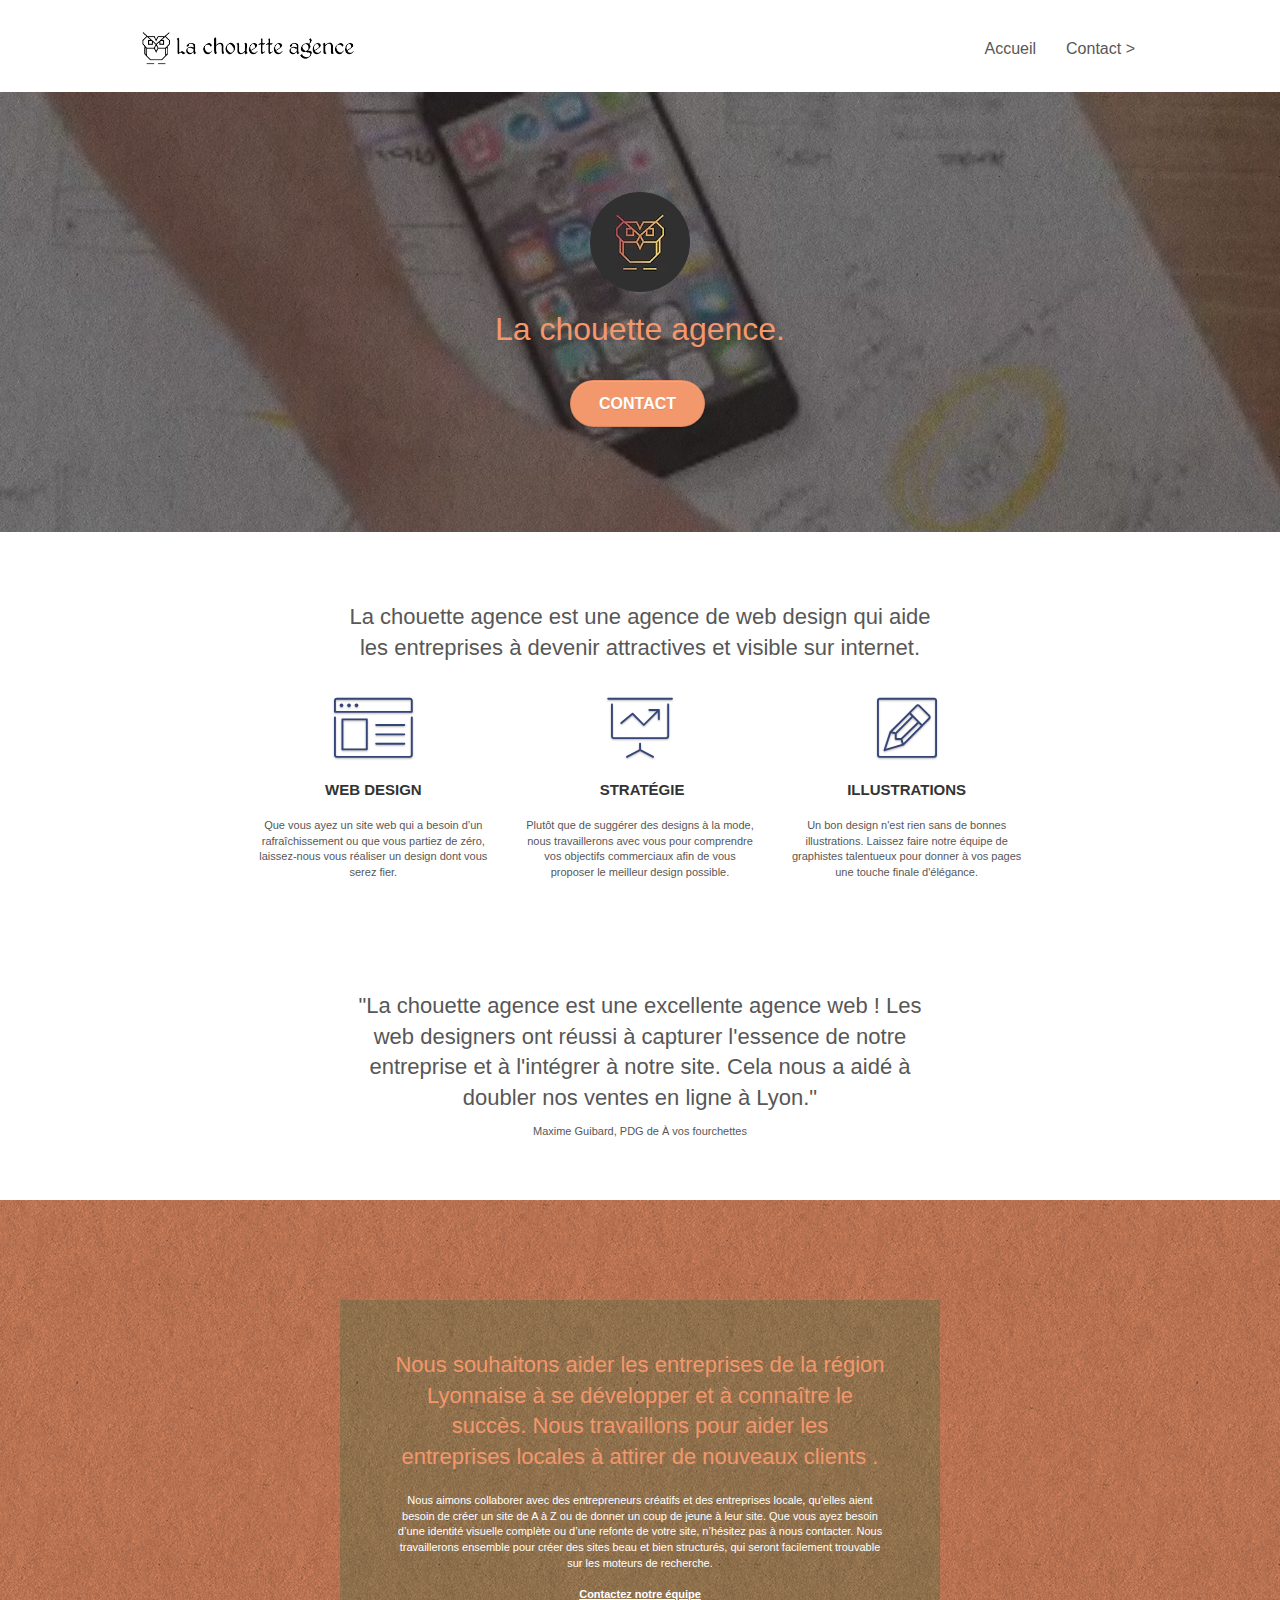
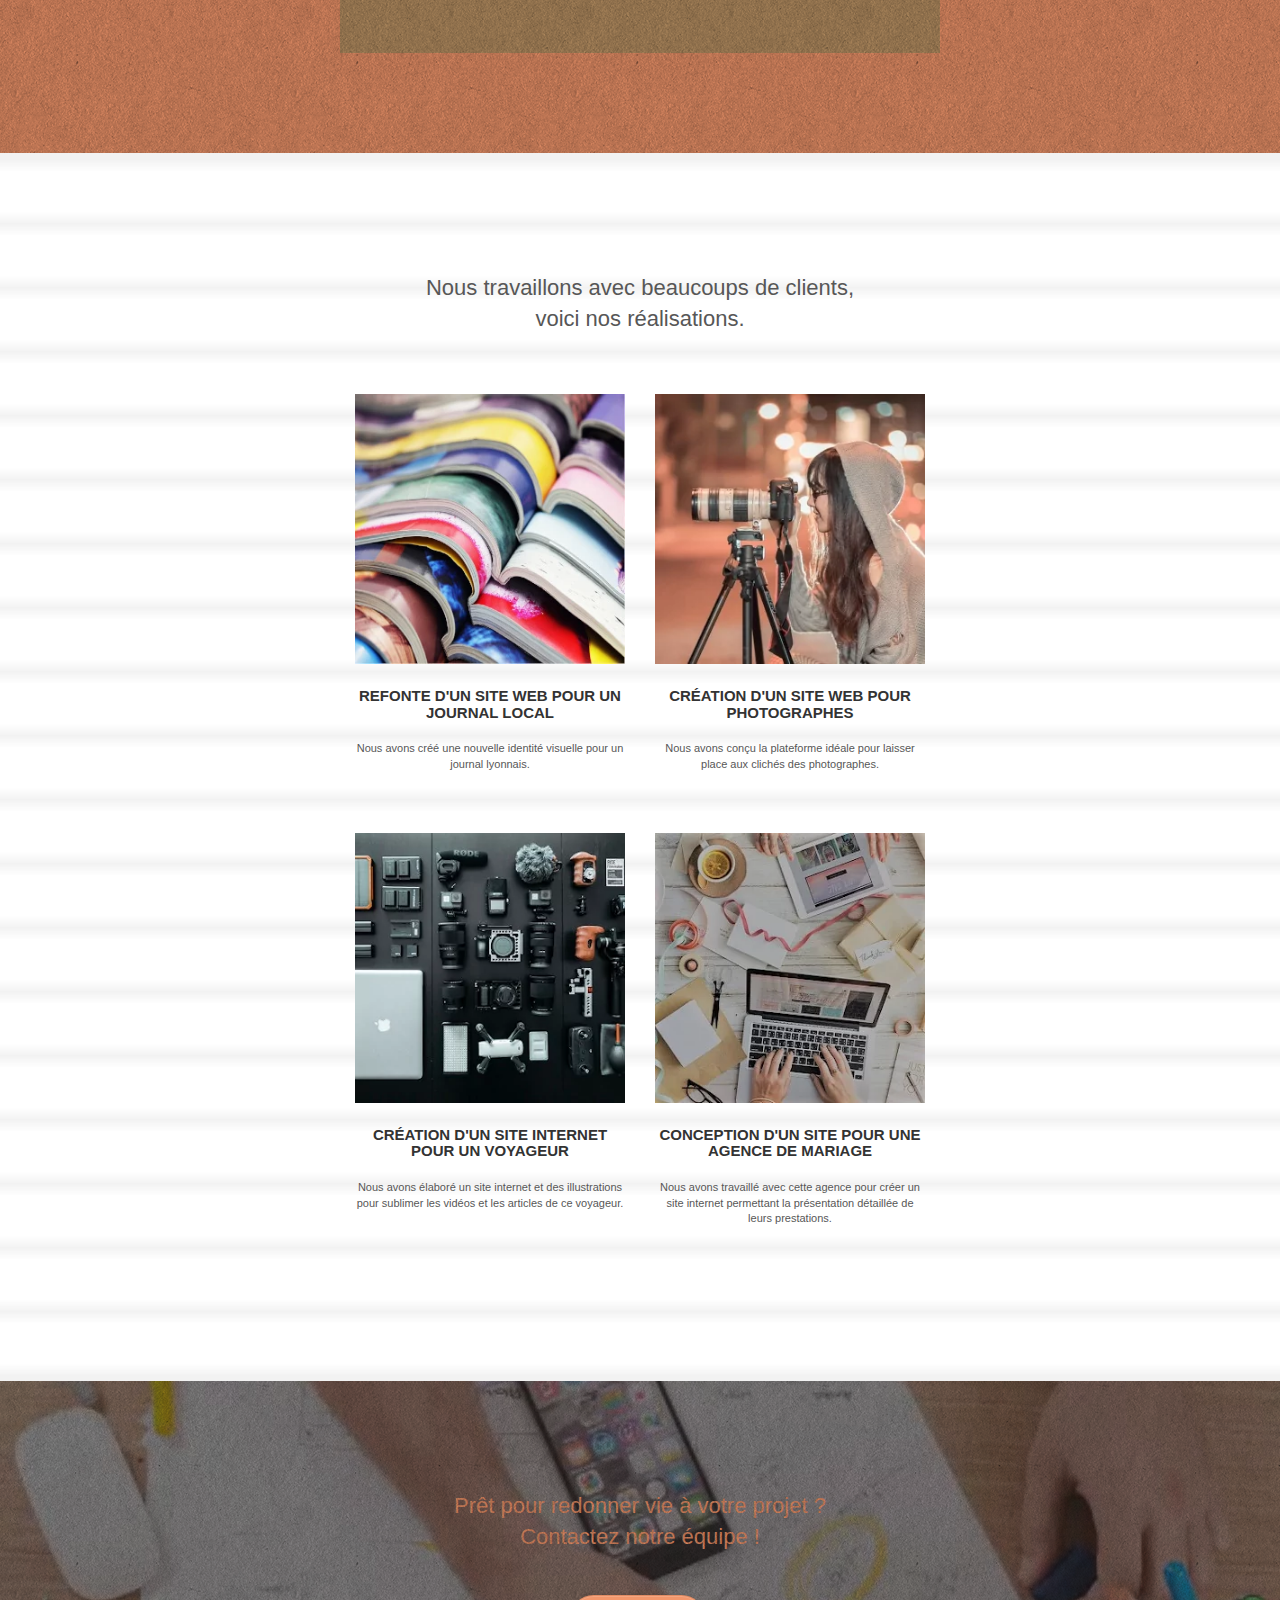
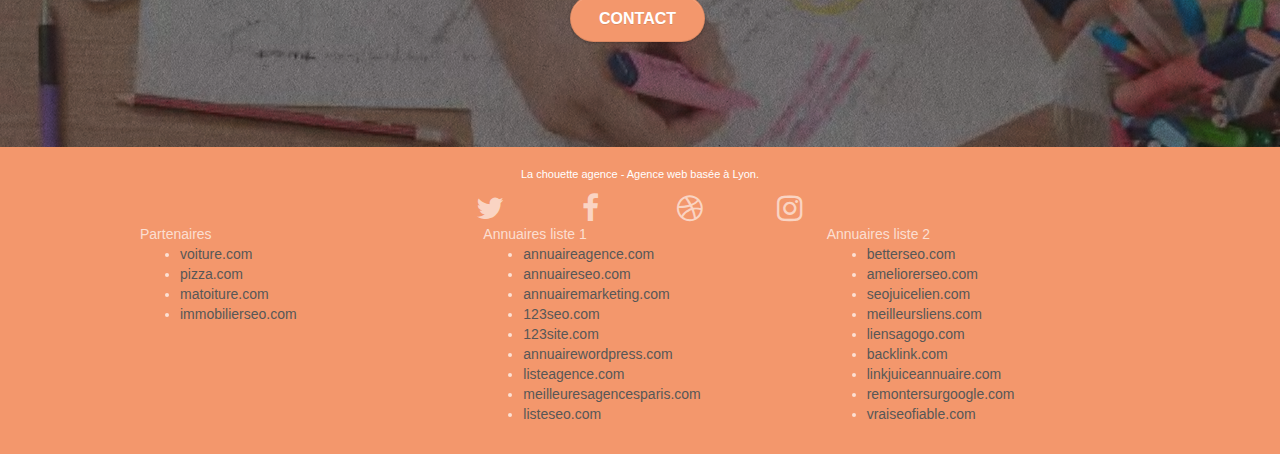
<file: index.html>
<!doctype html>
<html lang="fr">
<head>
    <meta charset="utf-8">
    <meta name="keywords" content="entrprise webdesign à lyon, stratégie web, web design, illustrations, design de site web">
    <meta name="description" content="La chouette agence est une agence de web design qui aide les entreprises à devenir attractives et visible sur internet">
    <meta name="viewport" content="width=device-width, initial-scale=1.0, viewport-fit=cover">
	<meta name="robots" content="index,follow" />
    <link rel="shortcut icon" type="image/png" href="favicon.jpg">
    
	<link rel="stylesheet" type="text/css" href="./css/bootstrap-min.css">
	<link rel="stylesheet" type="text/css" href="style-min.css">
	<link rel="stylesheet" type="text/css" href="./css/font-awesome-min.css">
	<link rel="stylesheet" type="text/css" href="./css/et-line-min.css">
	
	
 
	

    <title>La chouette agence, entreprise webdesign à Lyon</title>

    
<!-- Analytics -->
 
<!-- Analytics END -->
    
</head>
<body>
<!-- Principal conteneur -->
<main class="page-container">
    
<!-- bloc-0 -->
<header class="bloc bgc-white l-bloc " id="bloc-0">
	<div class="container bloc-sm">

		<nav class="navbar row">
			<div class="navbar-header">
				<a class="navbar-brand" href="index.html"><img src="img/la-chouette-agence.webp" alt="paris web design logo agence web meilleure agence" height="40" /></a>
				<button id="nav-toggle" type="button" class="ui-navbar-toggle navbar-toggle" data-toggle="collapse" data-target=".navbar-1">
					<span class="sr-only">Toggle navigation</span><span class="icon-bar"></span><span class="icon-bar"></span><span class="icon-bar"></span>
				</button>
			</div>
			<div class="collapse navbar-collapse navbar-1 special-dropdown-nav">
				<ul class="site-navigation nav navbar-nav">
					<li>
						<a href="index.html">Accueil</a>
					</li>
					<li>
					</li>
					<li>
						<a href="contact.html">Contact &gt;</a>
					</li>
				</ul>
			</div>
		</nav>
	</div>
</header>
<!-- bloc-0 END -->

<!-- bloc-1-presentation -->
<article class="bloc bgc-dark-slate-blue bg-banniere d-bloc bg-t-edge bloc-bg-texture texture-paper b-parallax" id="bloc-1-hero">
	<div class="container bloc-lg">
		<div class="row tight-width-whitespace">
			<div class="col-sm-12">
				<img src="img/logo.webp" class="center-block image-resize-mode" width="100" alt="La chouette agence, agence web paris, création logo paris" />
				<h1 class="text-center hero-bloc-text tc-white ">
					La chouette agence.
				</h1>
				<div class="text-center">
					<a href="contact.html" class="btn btn-lg btn-clean btn-rd cta-hero btn-atomic-tangerine" id="cta-hero">Contact</a>
				</div>
			</div>
		</div>
	</div>
</article>
<!-- bloc-1-presentation END -->

<!-- bloc-2-services -->
<article class="bloc bgc-white l-bloc" id="bloc-2-services">
	<div class="container bloc-md">
		<div class="row">
			<div class="col-sm-12 text-center">
				<h2>La chouette agence est une agence de web design qui aide<br/>
					les entreprises à devenir attractives et visible sur internet.</h2>
			</div>
		</div>
		<div class="row voffset-lg med-width-whitespace">
			<div class="col-sm-4">
				<div class="text-center">
					<span class="et-icon-browser sm-shadow icon-dark-slate-blue icons icon-lg"></span>
				</div>
				<h3 class="mg-md text-center">
					Web design
				</h3>
				<p class="text-center ">
					Que vous ayez un site web qui a besoin d&rsquo;un rafraîchissement ou que vous partiez de zéro, laissez-nous vous réaliser un design dont vous serez fier.
				</p>
			</div>
			<div class="col-sm-4">
				<div class="text-center">
					<span class="et-icon-presentation sm-shadow icon-dark-slate-blue icons icon-lg"></span>
				</div>
				<h3 class="mg-md text-center">
					&nbsp;Stratégie
				</h3>
				<p class="text-center ">
					Plutôt que de suggérer des designs à la mode, nous travaillerons avec vous pour comprendre vos objectifs commerciaux afin de vous proposer le meilleur design possible.<br>
				</p>
			</div>
			<div class="col-sm-4">
				<div class="text-center">
					<span class="et-icon-edit sm-shadow icon-dark-slate-blue icons icon-lg"></span>
				</div>
				<h3 class="mg-md text-center">
					Illustrations
				</h3>
				<p class="text-center ">
					Un bon design n'est rien sans de bonnes illustrations. Laissez faire notre équipe de graphistes talentueux pour donner à vos pages une touche finale d'élégance.
				</p>
			</div>
		</div>
		<div class="row voffset-lg voffset">
			<div class="col-xs-12 col-md-8 col-md-offset-2 text-center">
				<h2>"La chouette agence est une excellente agence web ! Les<br/>
				web designers ont réussi à capturer l'essence de notre<br/>
				entreprise et à l'intégrer à notre site. Cela nous a aidé à<br/>
				doubler nos ventes en ligne à Lyon."</h2>
				<p>Maxime Guibard, PDG de &#xC0; vos fourchettes</p>
			</div>
		</div>
	</div>
</article>
<!-- bloc-2-services END -->

<!-- bloc-3-what-i-do -->
<article class="bloc tc-white bgc-atomic-tangerine bg-presentation d-bloc bloc-bg-texture texture-paper b-parallax" id="bloc-3-what-i-do">
	<div class="container bloc-lg">
		<div class="row tight-width-whitespace black-background">
			<div class="col-sm-12">
				<h2 class="mg-md text-center tc-white">
					Nous souhaitons aider les entreprises de la région Lyonnaise à se développer et à connaître le succès. Nous travaillons pour aider les entreprises locales à attirer de nouveaux clients .<br>
				</h2>
				<p class="text-center white">
					Nous aimons collaborer avec des entrepreneurs créatifs et des entreprises locale, qu’elles aient besoin de créer un site de A à Z ou de donner un coup de jeune à leur site. Que vous ayez besoin d’une identité visuelle complète ou d’une refonte de votre site, n’hésitez pas à nous contacter. Nous travaillerons ensemble pour créer des sites beau et bien structurés, qui seront facilement trouvable sur les moteurs de recherche. <br><br><a class="ltc-white bold-link" href="contact.html">Contactez notre équipe</a><br>
				</p>
			</div>
		</div>
	</div>
</article>
<!-- bloc-3-what-i-do END -->

<!-- bloc-4-portfolio -->
<article class="bloc bgc-white bg-lines-h2-bg bg-repeat l-bloc" id="bloc-4-portfolio">
	<div class="container bloc-lg">
		<div class="row">
			<div class="col-sm-12 text-center">
				<h2>Nous travaillons avec beaucoups de clients,<br/>
				voici nos réalisations.</h2>
			</div>
		</div>
		<div class="row tight-width-whitespace portfolio-row">
			<div class="col-sm-6">
				<a href="#" data-lightbox="img/1.webp" data-gallery-id="gallery-1" data-caption="Refonte d'un site web pour un journal local" data-frame="snapshot-lb"><img src="img/1.webp" alt="paris web design logo agence web meilleure agence et refonte site web journal" class="img-responsive portfolio-thumb" /></a>
				<h3 class="mg-md text-center">
					Refonte d'un site web pour un journal local
				</h3>
				<p class="text-center">
					Nous avons créé une nouvelle identité visuelle pour un journal lyonnais.
				</p>
			</div>
			<div class="col-sm-6">
				<a href="#" data-lightbox="img/2.webp" data-gallery-id="gallery-1" data-caption="Création d'un site web pour photographes" data-frame="snapshot-lb"><img src="img/2.webp" class="img-responsive portfolio-thumb" alt="paris web design logo agence web meilleure agence, Création d'un site web pour photographes" /></a>
				<h3 class="mg-md text-center">
					Création d'un site web pour photographes
				</h3>
				<p class="text-center">
					Nous avons conçu la plateforme idéale pour laisser place aux clichés des photographes.
				</p>
			</div>
		</div>
		<div class="row tight-width-whitespace portfolio-row">
			<div class="col-sm-6">
				<a href="#" data-lightbox="img/3.webp" data-gallery-id="gallery-1" data-caption="Création d'un site internet pour un voyageur" data-frame="snapshot-lb"><img src="img/3.webp" class="img-responsive portfolio-thumb" alt="paris web design logo agence web meilleure agence, Création d'un site web pour voyageur"/></a>
				<h3 class="mg-md text-center">
					Création d'un site internet pour un voyageur
				</h3>
				<p class="text-center">
					Nous avons élaboré un site internet et des illustrations pour sublimer les vidéos et les articles de ce voyageur.
				</p>
			</div>
			<div class="col-sm-6">
				<a href="#" data-lightbox="img/4.webp" data-gallery-id="gallery-1" data-caption="Conception d'un site pour une agence de mariage" data-frame="snapshot-lb"><img src="img/4.webp" class="img-responsive portfolio-thumb" alt="paris web design logo agence web meilleure agence, Création d'un site web pour agence de mariage" /></a>
				<h3 class="mg-md text-center">
					Conception d'un site pour une agence de mariage
				</h3>
				<p class="text-center">
					Nous avons travaillé avec cette agence pour créer un site internet permettant la présentation détaillée de leurs prestations.
				</p>
			</div>
		</div>
	</div>
</article>
<!-- bloc-4-portfolio END -->

<!-- bloc-5-cta -->
<article class="bloc bgc-dark-slate-blue bg-banniere d-bloc bloc-bg-texture texture-paper" id="bloc-5-cta">
	<div class="container bloc-lg">
		<div class="row">
			<h2 class="mg-md text-center tc-white">
				Prêt pour redonner vie à votre projet ?<br>Contactez notre équipe !
			</h2>
			<div class="col-sm-12 text-center">
				<a href="contact.html" class="btn btn-atomic-tangerine btn-clean btn-rd btn-lg cta-hero">Contact</a>
			</div>
		</div>
	</div>
</article>
<!-- bloc-5-cta END -->

<!-- Footer - bloc-8 -->
<footer class="bloc bgc-atomic-tangerine d-bloc" id="bloc-8">
	<div class="container bloc-sm">
		<div class="row">
			<div class="col-sm-12">
				<p class="text-center white">
					La chouette agence - Agence web basée à Lyon.<br>
				</p>
				<div class="row row-no-gutters social">
					<div class="col-sm-3">
						<div class="text-center">
							<a class="social" href="index.html" aria-label="Twitter"><span class="fa fa-twitter icon-md"></span></a>
						</div>
					</div>
					<div class="col-sm-3">
						<div class="text-center">
							<a class="social" href="index.html" aria-label="Facebook"><span class="fa fa-facebook icon-md"></span></a>
						</div>
					</div>
					<div class="col-sm-3">
						<div class="text-center">
							<a class="social" href="index.html" aria-label="Dribble"><span class="fa fa-dribbble icon-md"></span></a>
						</div>
					</div>
					<div class="col-sm-3">
						<div class="text-center">
							<a class="social" href="index.html" aria-label="Instagram"><span class="fa fa-instagram icon-md"></span></a>
						</div>
					</div>
				</div>
				<div class="row">
					<div class="col-sm-4">
						Partenaires
							<ul>
								<li><a href="voiture.com" rel="external">voiture.com</a></li>
								<li><a href="pizza.com" rel="external">pizza.com</a></li>
								<li><a href="matoiture.com" rel="external">matoiture.com</a></li>
								<li><a href="immobilierseo.com" rel="external">immobilierseo.com</a></li>
							</ul>		
					</div>
					<div class="col-sm-4">
						Annuaires liste 1
						<ul>
							<li><a href="annuaireagence.com" rel="nofollow">annuaireagence.com</a></li>
							<li><a href="annuaireseo.com" rel="nofollow">annuaireseo.com</a></li>
							<li><a href="annuairemarketing.com" rel="nofollow">annuairemarketing.com</a></li>
							<li><a href="123seoture.com" rel="nofollow">123seo.com</a></li>
							<li><a href="123site.com" rel="nofollow">123site.com</a></li>
							<li><a href="annuairewordpress.com" rel="nofollow">annuairewordpress.com</a></li>
							<li><a href="listeagence.com" rel="nofollow">listeagence.com</a></li>
							<li><a href="meilleuresagencesparis.com" rel="nofollow">meilleuresagencesparis.com</a></li>
							<li><a href="listeseo.com" rel="nofollow">listeseo.com</a></li>
						</ul>
					</div>
					<div class="col-sm-4">
						Annuaires liste 2
						<ul>
							<li><a href="betterseo.com" rel="nofollow">betterseo.com</a></li>
							<li><a href="ameliorerseo.com" rel="nofollow">ameliorerseo.com</a></li>
							<li><a href="seojuicelien.com" rel="nofollow">seojuicelien.com</a></li>
							<li><a href="meilleursliens.com" rel="nofollow">meilleursliens.com</a></li>
							<li><a href="liensagogo.com" rel="nofollow">liensagogo.com</a></li>
							<li><a href="backlink.com" rel="nofollow">backlink.com</a></li>
							<li><a href="linkjuiceannuaire.com" rel="nofollow">linkjuiceannuaire.com</a></li>
							<li><a href="remontersurgoogle.com" rel="nofollow">remontersurgoogle.com</a></li>
							<li><a href="vraiseofiable.com" rel="nofollow">vraiseofiable.com</a></li>
						</ul>
					</div>
				</div>
			</div>
		</div>
	</div>
</footer>
<!-- Footer - bloc-8 END -->

</main>
<!-- Principal conteneur END -->

<script src="./js/jquery-min.js" defer></script>
<script src="./js/bootstrap.min.js" defer></script>
<script src="./js/blocs.js" defer></script>
<script src="./js/jquery.touchSwipe-min.js" defer></script>
<script src="./js/gmaps-min.js" defer></script>
</body>
</html>
</file>
<file: style-min.css>
body{margin:0;padding:0;background:#FFF;overflow-x:hidden;-webkit-font-smoothing:antialiased;-moz-osx-font-smoothing:grayscale}a,button{transition:all .3s ease-in-out;outline:none!important}a:hover{text-decoration:none;cursor:pointer}#page-loading-blocs-notifaction{position:fixed;top:0;bottom:0;width:100%;z-index:100000;background:#FFF url(img/pageload-spinner.gif) no-repeat center center}.bloc{width:100%;clear:both;background:50% 50% no-repeat;padding:0 50px;-webkit-background-size:cover;-moz-background-size:cover;-o-background-size:cover;background-size:cover;position:relative}.bloc .container{padding-left:0;padding-right:0}.bloc-lg{padding:100px 50px}.bloc-md{padding:50px}.bloc-sm{padding:20px 50px}.bg-center,.bg-l-edge,.bg-r-edge,.bg-t-edge,.bg-b-edge,.bg-tl-edge,.bg-bl-edge,.bg-tr-edge,.bg-br-edge,.bg-repeat{-webkit-background-size:cover!important;-moz-background-size:cover!important;-o-background-size:cover!important;background-size:cover!important}.bg-repeat{background:repeat}.bg-t-edge{background:top no-repeat}.bloc-bg-texture::before{content:"";background-size:2px 2px;position:absolute;top:0;bottom:0;left:0;right:0}.texture-paper::before{background:url(img/texture-paper.webp);background-size:280px 280px}.b-parallax{background-attachment:fixed}.d-bloc{color:rgba(255,255,255,.7)}.d-bloc button:hover{color:rgba(255,255,255,.9)}.d-bloc .icon-round,.d-bloc .icon-square,.d-bloc .icon-rounded,.d-bloc .icon-semi-rounded-a,.d-bloc .icon-semi-rounded-b{border-color:rgba(255,255,255,.9)}.d-bloc .divider-h span{border-color:rgba(255,255,255,.2)}.d-bloc .a-btn,.d-bloc .navbar a,.d-bloc .navbar-brand,.d-bloc a .icon-sm,.d-bloc a .icon-md,.d-bloc a .icon-lg,.d-bloc a .icon-xl,.d-bloc h1 a,.d-bloc h2 a,.d-bloc h3 a,.d-bloc h4 a,.d-bloc h5 a,.d-bloc h6 a,.d-bloc p a{color:rgba(255,255,255,.6)}.d-bloc .a-btn:hover,.d-bloc .navbar a:hover,.d-bloc .navbar-brand:hover,.d-bloc a:hover .icon-sm,.d-bloc a:hover .icon-md,.d-bloc a:hover .icon-lg,.d-bloc a:hover .icon-xl,.d-bloc h1 a:hover,.d-bloc h2 a:hover,.d-bloc h3 a:hover,.d-bloc h4 a:hover,.d-bloc h5 a:hover,.d-bloc h6 a:hover,.d-bloc p a:hover{color:rgba(255,255,255,1)}.d-bloc .navbar-toggle .icon-bar{background:rgba(255,255,255,1)}.d-bloc .btn-wire,.d-bloc .btn-wire:hover{color:rgba(255,255,255,1);border-color:rgba(255,255,255,1)}.d-bloc .panel{color:rgba(0,0,0,.5)}.d-bloc .panel button:hover{color:rgba(0,0,0,.7)}.d-bloc .panel icon{border-color:rgba(0,0,0,.7)}.d-bloc .panel .divider-h span{border-color:rgba(0,0,0,.1)}.d-bloc .panel .a-btn{color:rgba(0,0,0,.6)}.d-bloc .panel .a-btn:hover{color:rgba(0,0,0,1)}.d-bloc .panel .btn-wire,.d-bloc .panel .btn-wire:hover{color:rgba(0,0,0,.7);border-color:rgba(0,0,0,.3)}.d-bloc .panel,.l-bloc{color:rgba(0,0,0,.5)}.d-bloc .panel button:hover,.l-bloc button:hover{color:rgba(0,0,0,.7)}.l-bloc .icon-round,.l-bloc .icon-square,.l-bloc .icon-rounded,.l-bloc .icon-semi-rounded-a,.l-bloc .icon-semi-rounded-b{border-color:rgba(0,0,0,.7)}.d-bloc .panel .divider-h span,.l-bloc .divider-h span{border-color:rgba(0,0,0,.1)}.d-bloc .panel .a-btn,.l-bloc .a-btn,.l-bloc .navbar a,.l-bloc .navbar-brand,.l-bloc a .icon-sm,.l-bloc a .icon-md,.l-bloc a .icon-lg,.l-bloc a .icon-xl,.l-bloc h1 a,.l-bloc h2 a,.l-bloc h3 a,.l-bloc h4 a,.l-bloc h5 a,.l-bloc h6 a,.l-bloc p a{color:rgba(0,0,0,.6)}.d-bloc .panel .a-btn:hover,.l-bloc .a-btn:hover,.l-bloc .navbar a:hover,.l-bloc .navbar-brand:hover,.l-bloc a:hover .icon-sm,.l-bloc a:hover .icon-md,.l-bloc a:hover .icon-lg,.l-bloc a:hover .icon-xl,.l-bloc h1 a:hover,.l-bloc h2 a:hover,.l-bloc h3 a:hover,.l-bloc h4 a:hover,.l-bloc h5 a:hover,.l-bloc h6 a:hover,.l-bloc p a:hover{color:rgba(0,0,0,1)}.l-bloc .navbar-toggle .icon-bar{color:rgba(0,0,0,.6)}.d-bloc .panel .btn-wire,.d-bloc .panel .btn-wire:hover,.l-bloc .btn-wire,.l-bloc .btn-wire:hover{color:rgba(0,0,0,.7);border-color:rgba(0,0,0,.3)}.voffset{margin-top:30px}.voffset-lg{margin-top:80px}.row-no-gutters{margin-right:0;margin-left:0}.row.row-no-gutters>[class^="col-"],.row.row-no-gutters>[class*=" col-"]{padding-right:0;padding-left:0}#bloc-1-hero h1{font-size:32px}.navbar{margin-bottom:0;z-index:1}.navbar-brand{height:auto;padding:3px 15px;font-size:25px;font-weight:400;font-weight:600;line-height:44px}.navbar-brand img{max-height:200px;margin:0 5px 0 0;display:inline}.navbar-brand img[src$=svg]{min-width:100px}.nav-center .navbar-brand img{margin:0}.navbar .nav{padding-top:2px;margin-right:-16px;float:right;z-index:1}.nav>li{float:left;margin-top:4px;font-size:16px}.navbar-nav .open .dropdown-menu>li>a{text-align:inherit}.nav>li a:hover,.nav>li a:focus{background:transparent}.navbar-toggle{margin:10px 10px 0 0;border:0}.navbar-toggle:hover{background:transparent!important}.navbar-toggle .icon-bar{background-color:rgba(0,0,0,.5);width:26px}.nav-invert .navbar .nav{float:left}.nav-invert .navbar-header,.nav-invert .navbar-brand{float:right;position:relative;z-index:2}@media (min-width:768px){.site-navigation{position:absolute;top:50%;right:20px;transform:translate(0,-50%);-webkit-transform:translateY(-50%)}.nav>li .dropdown-menu a,.nav>li .dropdown-menu a:hover{color:#484848}.nav-invert .site-navigation{left:0;right:0}.nav-center{text-align:center}.nav-center .navbar-header{width:100%}.nav-center .navbar-header,.nav-center .navbar-brand,.nav-center .nav>li{float:none;display:inline-block}.nav-center .site-navigation{position:relative;width:100%;right:0;margin-right:0;margin-top:20px}.nav-center.mini-nav .navbar-toggle{float:none;margin:10px auto 0}}.nav>li>.dropdown a{background:none!important;display:block;padding:14px 15px}nav .caret{margin:0 5px}.dropdown-menu .dropdown-menu{top:-8px;left:100%}.dropdown-menu .dropmenu-flow-right{top:100%;left:0;margin-left:-1px;border-top-left-radius:0;border-top-right-radius:0}.dropdown-menu .dropdown span{border:4px solid #000;border-top-color:transparent;border-right-color:transparent;border-bottom-color:transparent;margin:6px -5px 0 0!important;float:right}.mg-md{margin-top:10px;margin-bottom:20px}.mg-lg{margin-top:10px;margin-bottom:40px}.btn{margin:0 5px 5px 0}.btn.pull-right{margin:0 0 5px 5px}.btn-d,.btn-d:hover,.btn-d:focus{color:#FFF;background:rgba(0,0,0,.3)}button{outline:none!important}.btn-rd{border-radius:40px}.btn-clean{border:1px solid rgba(0,0,0,.08);border-bottom-color:rgba(0,0,0,.1);text-shadow:0 1px 0 rgba(0,0,1,.1);box-shadow:0 1px 3px rgba(0,0,1,.25),inset 0 1px 0 0 rgba(255,255,255,.15)}.icon-md{font-size:30px!important}.icon-lg{font-size:60px!important}.sm-shadow{text-shadow:0 1px 2px rgba(0,0,0,.3)}.panel-sq,.panel-sq .panel-heading,.panel-sq .panel-footer{border-radius:0}.panel-rd{border-radius:30px}.panel-rd .panel-heading{border-radius:29px 29px 0 0}.panel-rd .panel-footer{border-radius:0 0 29px 29px}.form-control{border-color:rgba(0,0,0,.1);box-shadow:none}.scrollToTop{width:40px;height:40px;position:fixed;bottom:20px;right:20px;opacity:0;z-index:500;transition:all .3s ease-in-out}.scrollToTop span{margin-top:6px}.showScrollTop{font-size:14px;opacity:1}a[data-lightbox]{position:relative;display:block;text-align:center}a[data-lightbox]:hover::before{content:"+";font-family:"HelveticaNeue-Light","Helvetica Neue Light","Helvetica Neue",Helvetica,Arial;font-size:32px;width:50px;height:50px;margin-left:-25px;border-radius:50%;background:rgba(0,0,0,.6);color:#FFF;font-weight:100;z-index:1;position:absolute;top:50%;transform:translateY(-50%);-webkit-transform:translateY(-50%)}a[data-lightbox]:hover img{opacity:.6;-webkit-animation-fill-mode:none;animation-fill-mode:none}#lightbox-modal{display:flex;align-items:center}#lightbox-modal .modal-dialog{width:90%;max-width:900px;margin:0 auto 0}#lightbox-modal .modal-dialog img{max-height:90vh;margin:0 auto}.lightbox-caption{padding:20px;color:#FFF;background:rgba(0,0,0,.5);position:absolute;left:15px;right:15px;bottom:5px}.close-lightbox{color:#FFF;font-size:30px;position:absolute;top:20px;right:20px;z-index:20;background:rgba(0,0,0,.5);border:none;line-height:30px;padding:0 9px 5px;opacity:.3}.close-lightbox:hover,.next-lightbox:hover,.prev-lightbox:hover{opacity:1;color:#FFF}.next-lightbox,.prev-lightbox{font-size:20px;color:rgba(255,255,255,.9);background:rgba(0,0,0,.5);transition:all .2s ease-in-out;position:absolute;top:45%;z-index:1;opacity:.4}.next-lightbox{padding:6px 8px 1px 13px;right:25px}.prev-lightbox{padding:6px 13px 1px 10px;left:25px}.snapshot-lb .modal-body{padding-bottom:45px}.snapshot-lb .lightbox-caption{padding:0;color:rgba(0,0,0,.5);background:none}h1,h2,h3,h4,h5,h6,p,label,.btn,a{font-family:"helvetica";font-weight:400;color:#575757!important}.container{max-width:1000px}.hero-bloc-text{font-size:38px}.hero-bloc-text-sub{font-size:36px}.statement-bloc-text{line-height:26px;font-style:italic;font-size:20px;text-align:center;font-weight:lighter;max-width:520px;margin:auto auto auto auto}p{font-size:11px}.tight-width-whitespace{max-width:600px;margin:auto auto auto auto}.h1{font-size:20px;font-family:"Open Sans"}.cta-hero{margin-top:22px;color:#FFFFFF!important;text-transform:uppercase;padding:12px 28px 12px 28px;font-size:16px;font-weight:700}.social{max-width:400px;margin:auto auto auto auto}h2{font-size:22px;line-height:1.4em}h3{font-size:15px;text-transform:uppercase;font-weight:700;color:#333333!important}.med-width-whitespace{max-width:800px;margin:auto auto auto auto;box-shadow:0 0 0 #000}h1{color:#333333!important}h4{color:#333333!important}.icons{margin-bottom:14px;margin-top:24px}.white{color:#FFFFFF!important}.portfolio-thumb{margin-bottom:24px}.portfolio-row{margin-bottom:44px;margin-top:50px}.avatar{box-shadow:0 4px 9px rgba(0,0,0,.3)}.black-background{background-color:rgba(165,147,99,.7);padding:40px 40px 40px 40px}.bold-link{font-weight:900;text-decoration:underline!important}.bgc-white{background-color:#FFF}.bgc-dark-slate-blue{background-color:#364577}.bgc-atomic-tangerine{background-color:#F3976C}.tc-white{color:#F3976C!important}.btn-atomic-tangerine{background:#F3976C;color:#FFFFFF!important}.btn-atomic-tangerine:hover{background:#c27956!important;color:#FFFFFF!important}.ltc-white{color:#FFFFFF!important}.ltc-white:hover{color:#cccccc!important}.ltc-atomic-tangerine{color:#F3976C!important}.ltc-atomic-tangerine:hover{color:#c27956!important}.icon-dark-slate-blue{color:#364577!important;border-color:#364577!important}.bg-dots-bg{background-image:url(img/dots-bg.png)}.bg-lines-h2-bg{background-image:url(img/lines-h2-bg.png)}.bg-banniere{background-image:url(img/la-chouette-agence-banniere.webp)}.bg-presentation{background-image:url(img/image-de-presentation.webp)}@media (max-width:1024px){.bloc{padding-left:20px;padding-right:20px}.bloc.full-width-bloc,.bloc-tile-2.full-width-bloc .container,.bloc-tile-3.full-width-bloc .container,.bloc-tile-4.full-width-bloc .container{padding-left:0;padding-right:0}}@media (max-width:992px) and (min-width:768px){.navbar .nav{max-width:80%}.nav-center.navbar .nav{max-width:100%}}@media only screen and (min-device-width:768px) and (max-device-width:1024px) and (orientation:landscape){.b-parallax{background-attachment:scroll}}@media only screen and (min-device-width:1024px) and (max-device-width:1366px) and (-webkit-min-device-pixel-ratio:1.5){.b-parallax{background-attachment:scroll}}@media (max-width:991px){.container{width:100%}.b-parallax{background-attachment:scroll}.page-container,#hero-bloc{overflow-x:hidden;position:relative}.bloc{padding-left:constant(safe-area-inset-left);padding-right:constant(safe-area-inset-right)}.bloc-group,.bloc-group .bloc{display:block;width:100%}.bloc-fill-screen .fill-bloc-top-edge,.bloc-fill-screen .fill-bloc-bottom-edge{padding:0 20px;padding-left:constant(safe-area-inset-left);padding-right:constant(safe-area-inset-right)}}@media (max-width:767px){.page-container{overflow-x:hidden;position:relative}h1,h2,h3,h4,h5,h6,p,#disqus_thread{padding-left:10px!important;padding-right:10px!important}.b-parallax{background-attachment:scroll}.navbar .nav{padding-top:0;border-top:1px solid rgba(0,0,0,.2);float:none!important}.navbar.row{margin-left:0;margin-right:0}.site-navigation{position:inherit;transform:none;-webkit-transform:none;-ms-transform:none}.nav>li{margin-top:0;border-bottom:1px solid rgba(0,0,0,.1);background:rgba(0,0,0,.05);text-align:left;padding-left:15px;width:100%}.nav>li:hover{background:rgba(0,0,0,.08)}.dropdown .dropdown a .caret{float:none;margin:5px 0 0 10px!important;border:4px solid #000;border-bottom-color:transparent;border-right-color:transparent;border-left-color:transparent}#hero-bloc .navbar .nav{background:rgba(0,0,0,.8)}#hero-bloc .navbar .nav a{color:rgba(255,255,255,.6)}.hero{padding:50px 0}.hero-nav{left:-1px;right:-1px}.navbar-collapse{padding:0;overflow-x:hidden;-webkit-box-shadow:none;box-shadow:none}.navbar-brand img{max-height:40px;width:auto}.nav-invert .navbar-header{float:none;width:100%}.nav-invert .navbar-toggle{float:left;margin-left:10px}.bloc{padding-left:0;padding-right:0}.bloc-xxl,.bloc-xl,.bloc-lg{padding:40px 0}.bloc-sm,.bloc-md{padding-left:0;padding-right:0}.bloc-tile-2 .container,.bloc-tile-3 .container,.bloc-tile-4 .container,.bloc-fill-screen .fill-bloc-top-edge,.bloc-fill-screen .fill-bloc-bottom-edge{padding-left:0;padding-right:0}.a-block{padding:0 10px}.btn-dwn{display:none}.voffset{margin-top:5px}.voffset-md{margin-top:20px}.voffset-lg{margin-top:30px}form{padding:5px}.close-lightbox{display:inline-block}.blocsapp-device-iphone5{background-size:216px 425px;padding-top:60px;width:216px;height:425px}.blocsapp-device-iphone5 img{width:180px;height:320px}}@media (max-width:400px){.bloc{padding-left:0;padding-right:0}}@media (max-width:767px){.bloc-mob-center-text{text-align:center}}
</file>
<file: css/et-line-min.css>
@font-face{font-family:et-line;src:url(../fonts/et-line.eot);src:url(../fonts/et-line.eot?#iefix) format('embedded-opentype'),url(../fonts/et-line.woff) format('woff'),url(../fonts/et-line.ttf) format('truetype'),url(../fonts/et-line.svg#et-line) format('svg');font-weight:400;font-style:normal}.et-icon-adjustments,.et-icon-alarmclock,.et-icon-anchor,.et-icon-aperture,.et-icon-attachment,.et-icon-bargraph,.et-icon-basket,.et-icon-beaker,.et-icon-bike,.et-icon-book-open,.et-icon-briefcase,.et-icon-browser,.et-icon-calendar,.et-icon-camera,.et-icon-caution,.et-icon-chat,.et-icon-circle-compass,.et-icon-clipboard,.et-icon-clock,.et-icon-cloud,.et-icon-compass,.et-icon-desktop,.et-icon-dial,.et-icon-document,.et-icon-documents,.et-icon-download,.et-icon-dribbble,.et-icon-edit,.et-icon-envelope,.et-icon-expand,.et-icon-facebook,.et-icon-flag,.et-icon-focus,.et-icon-gears,.et-icon-genius,.et-icon-gift,.et-icon-global,.et-icon-globe,.et-icon-googleplus,.et-icon-grid,.et-icon-happy,.et-icon-hazardous,.et-icon-heart,.et-icon-hotairballoon,.et-icon-hourglass,.et-icon-key,.et-icon-laptop,.et-icon-layers,.et-icon-lifesaver,.et-icon-lightbulb,.et-icon-linegraph,.et-icon-linkedin,.et-icon-lock,.et-icon-magnifying-glass,.et-icon-map,.et-icon-map-pin,.et-icon-megaphone,.et-icon-mic,.et-icon-mobile,.et-icon-newspaper,.et-icon-notebook,.et-icon-paintbrush,.et-icon-paperclip,.et-icon-pencil,.et-icon-phone,.et-icon-picture,.et-icon-pictures,.et-icon-piechart,.et-icon-presentation,.et-icon-pricetags,.et-icon-printer,.et-icon-profile-female,.et-icon-profile-male,.et-icon-puzzle,.et-icon-quote,.et-icon-recycle,.et-icon-refresh,.et-icon-ribbon,.et-icon-rss,.et-icon-sad,.et-icon-scissors,.et-icon-scope,.et-icon-search,.et-icon-shield,.et-icon-speedometer,.et-icon-strategy,.et-icon-streetsign,.et-icon-tablet,.et-icon-target,.et-icon-telescope,.et-icon-toolbox,.et-icon-tools,.et-icon-tools-2,.et-icon-trophy,.et-icon-tumblr,.et-icon-twitter,.et-icon-upload,.et-icon-video,.et-icon-wallet,.et-icon-wine{font-family:et-line;speak:none;font-style:normal;font-weight:400;font-variant:normal;text-transform:none;line-height:1;-webkit-font-smoothing:antialiased;-moz-osx-font-smoothing:grayscale;display:inline-block}.et-icon-mobile:before{content:"\e000"}.et-icon-laptop:before{content:"\e001"}.et-icon-desktop:before{content:"\e002"}.et-icon-tablet:before{content:"\e003"}.et-icon-phone:before{content:"\e004"}.et-icon-document:before{content:"\e005"}.et-icon-documents:before{content:"\e006"}.et-icon-search:before{content:"\e007"}.et-icon-clipboard:before{content:"\e008"}.et-icon-newspaper:before{content:"\e009"}.et-icon-notebook:before{content:"\e00a"}.et-icon-book-open:before{content:"\e00b"}.et-icon-browser:before{content:"\e00c"}.et-icon-calendar:before{content:"\e00d"}.et-icon-presentation:before{content:"\e00e"}.et-icon-picture:before{content:"\e00f"}.et-icon-pictures:before{content:"\e010"}.et-icon-video:before{content:"\e011"}.et-icon-camera:before{content:"\e012"}.et-icon-printer:before{content:"\e013"}.et-icon-toolbox:before{content:"\e014"}.et-icon-briefcase:before{content:"\e015"}.et-icon-wallet:before{content:"\e016"}.et-icon-gift:before{content:"\e017"}.et-icon-bargraph:before{content:"\e018"}.et-icon-grid:before{content:"\e019"}.et-icon-expand:before{content:"\e01a"}.et-icon-focus:before{content:"\e01b"}.et-icon-edit:before{content:"\e01c"}.et-icon-adjustments:before{content:"\e01d"}.et-icon-ribbon:before{content:"\e01e"}.et-icon-hourglass:before{content:"\e01f"}.et-icon-lock:before{content:"\e020"}.et-icon-megaphone:before{content:"\e021"}.et-icon-shield:before{content:"\e022"}.et-icon-trophy:before{content:"\e023"}.et-icon-flag:before{content:"\e024"}.et-icon-map:before{content:"\e025"}.et-icon-puzzle:before{content:"\e026"}.et-icon-basket:before{content:"\e027"}.et-icon-envelope:before{content:"\e028"}.et-icon-streetsign:before{content:"\e029"}.et-icon-telescope:before{content:"\e02a"}.et-icon-gears:before{content:"\e02b"}.et-icon-key:before{content:"\e02c"}.et-icon-paperclip:before{content:"\e02d"}.et-icon-attachment:before{content:"\e02e"}.et-icon-pricetags:before{content:"\e02f"}.et-icon-lightbulb:before{content:"\e030"}.et-icon-layers:before{content:"\e031"}.et-icon-pencil:before{content:"\e032"}.et-icon-tools:before{content:"\e033"}.et-icon-tools-2:before{content:"\e034"}.et-icon-scissors:before{content:"\e035"}.et-icon-paintbrush:before{content:"\e036"}.et-icon-magnifying-glass:before{content:"\e037"}.et-icon-circle-compass:before{content:"\e038"}.et-icon-linegraph:before{content:"\e039"}.et-icon-mic:before{content:"\e03a"}.et-icon-strategy:before{content:"\e03b"}.et-icon-beaker:before{content:"\e03c"}.et-icon-caution:before{content:"\e03d"}.et-icon-recycle:before{content:"\e03e"}.et-icon-anchor:before{content:"\e03f"}.et-icon-profile-male:before{content:"\e040"}.et-icon-profile-female:before{content:"\e041"}.et-icon-bike:before{content:"\e042"}.et-icon-wine:before{content:"\e043"}.et-icon-hotairballoon:before{content:"\e044"}.et-icon-globe:before{content:"\e045"}.et-icon-genius:before{content:"\e046"}.et-icon-map-pin:before{content:"\e047"}.et-icon-dial:before{content:"\e048"}.et-icon-chat:before{content:"\e049"}.et-icon-heart:before{content:"\e04a"}.et-icon-cloud:before{content:"\e04b"}.et-icon-upload:before{content:"\e04c"}.et-icon-download:before{content:"\e04d"}.et-icon-target:before{content:"\e04e"}.et-icon-hazardous:before{content:"\e04f"}.et-icon-piechart:before{content:"\e050"}.et-icon-speedometer:before{content:"\e051"}.et-icon-global:before{content:"\e052"}.et-icon-compass:before{content:"\e053"}.et-icon-lifesaver:before{content:"\e054"}.et-icon-clock:before{content:"\e055"}.et-icon-aperture:before{content:"\e056"}.et-icon-quote:before{content:"\e057"}.et-icon-scope:before{content:"\e058"}.et-icon-alarmclock:before{content:"\e059"}.et-icon-refresh:before{content:"\e05a"}.et-icon-happy:before{content:"\e05b"}.et-icon-sad:before{content:"\e05c"}.et-icon-facebook:before{content:"\e05d"}.et-icon-twitter:before{content:"\e05e"}.et-icon-googleplus:before{content:"\e05f"}.et-icon-rss:before{content:"\e060"}.et-icon-tumblr:before{content:"\e061"}.et-icon-linkedin:before{content:"\e062"}.et-icon-dribbble:before{content:"\e063"}
</file>
